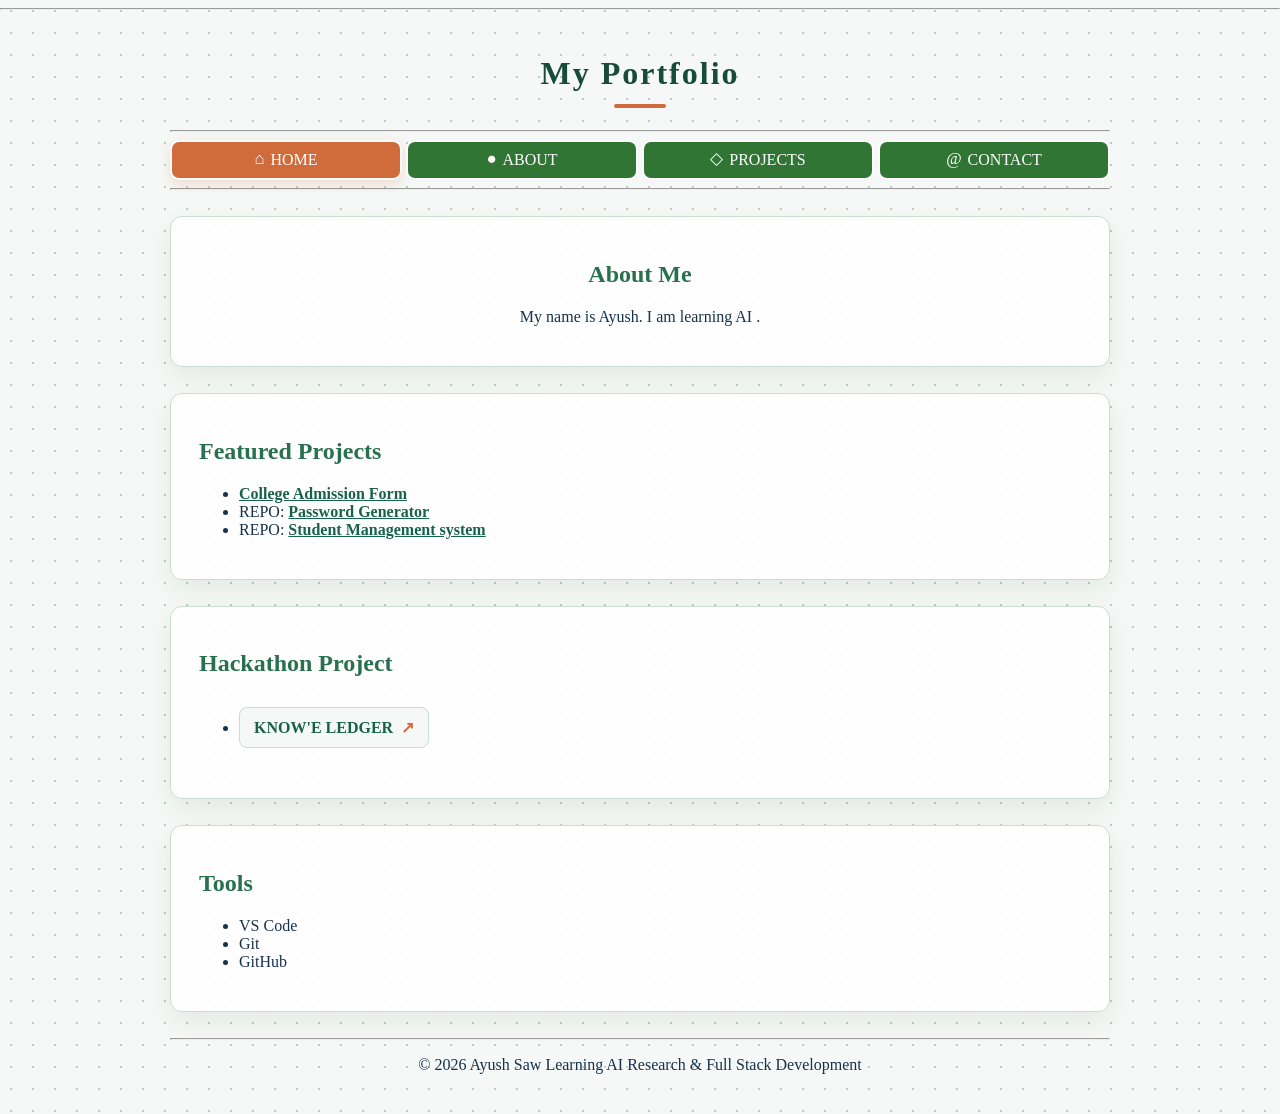
<file: portfolio/index.html>
<!DOCTYPE html>
<html>
    <head>
        <meta charset="UTF-8">
        <meta name="viewport" content="width=device-width,initial-scale=1.0">
        <meta name="description" content="This website serves as my professional portfolio.
            It documents my learning journey, projects, and future research work.
            The portfolio will be continuously improved as I learn new technologies." >
        <meta name="author" content="Ayush Saw">
        
        <link rel="stylesheet" href="style.css">
        <title>Ayush Saw Portfolio - Home</title> 
        
    </head>
    <body class="portfolio-page">
    <hr>
    <header>
        <h1 id="title">My Portfolio</h1>
        <hr>
        <nav id="navbar">
            <a href="index.html" class="card active" aria-current="page"><span class="nav-icon" aria-hidden="true">⌂</span>HOME</a>
            <a href="about.html" class="card"><span class="nav-icon" aria-hidden="true">●</span>ABOUT</a>
            <a href="projects.html" class="card"><span class="nav-icon" aria-hidden="true">◇</span>PROJECTS</a>
            <a href="contact.html" class="card"><span class="nav-icon" aria-hidden="true">@</span>CONTACT</a>   
        </nav>
        <hr>
    </header>


    <main>
    <section class="about-me">
    <h2>About Me</h2>
    
    <p>My name is <span>Ayush</span>. 
        I am learning AI .</p>
    </section>
    
    
    
    <section class="featured-project">
        <h2>Featured Projects</h2>
        <ul>
            <li>
                <a href="collegeadmissionform/collegeadmissionform.html"> College Admission Form</a>
            </li>
            <li><label>REPO: </label><a href="https://github.com/mighty6319/JSCRIPT/blob/main/PROJECTS/passwordGenerator.js">Password Generator</a></li>
            <li><label>REPO: </label><a href="https://github.com/mighty6319/JSCRIPT/blob/main/PROJECTS/studentResultGenerator.js">Student Management system</a></li>
        </ul>
    </section>

    <section class="hackathon-project">
        <h2>Hackathon Project</h2>
        <ul>
            <li><a href="https://musketeers-dzql8gbw4-mighty6319.vercel.app">KNOW'E LEDGER</a></li>
        </ul>
    </section>

    

    <section class="tools">
    <h2>Tools</h2>
    <ul>
        <li>VS Code</li>
        <li>Git</li>
        <li>GitHub</li>
    </ul>
    </section>
    </main>

    <footer>
        <hr>
        <p>&copy; 2026 Ayush Saw Learning AI Research & Full Stack Development</p>
    </footer>
    
    </body>
</html>
</file>
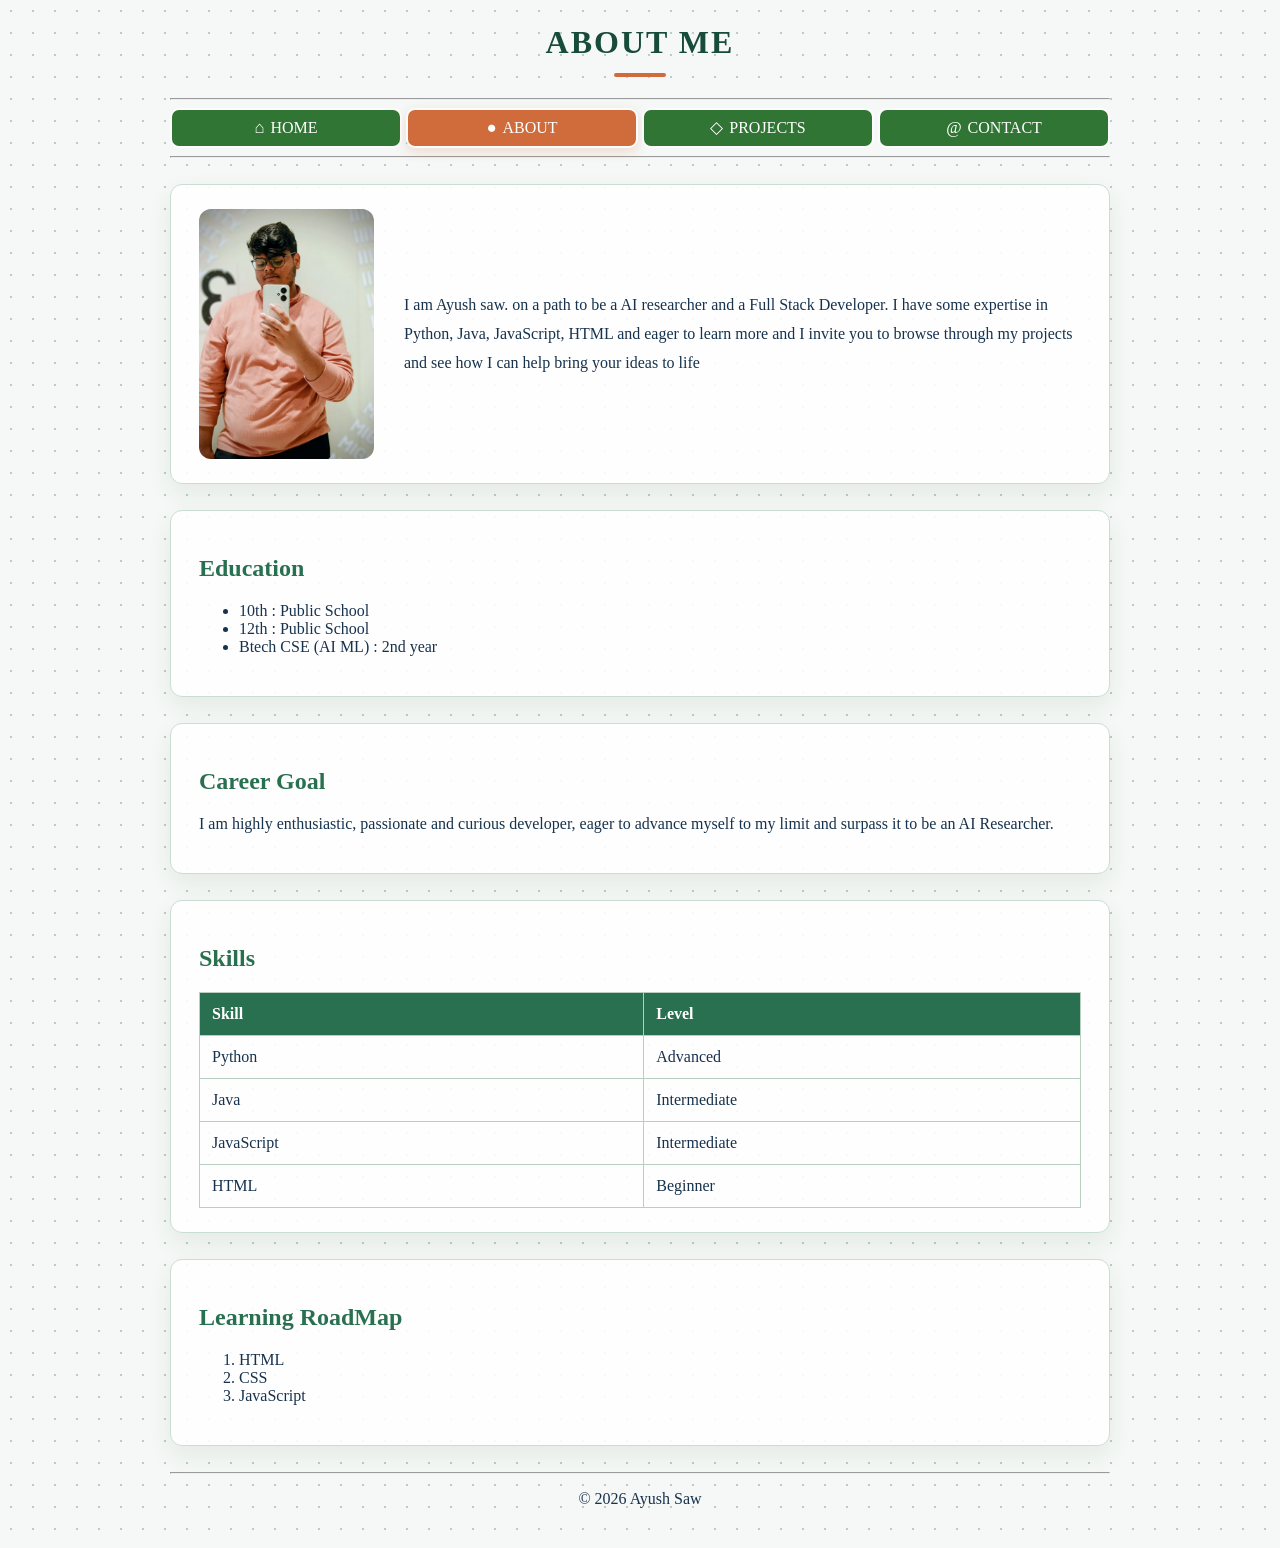
<file: portfolio/about.html>
<html>
    <head>
        <meta charset="UTF-8">
        <meta name="viewport" content="width=device-width,initial-scale=1.0">
        <meta name="description" content="Hey! I am Ayush , Welcome to my About section" >
        <meta name="author" content="Ayush Saw">
        <link rel="stylesheet" href="style.css">
        <title>Ayush Saw Portfolio - About</title>
    </head>
    <body class="portfolio-page">
        <header>
            <h1>ABOUT ME</h1>
            <hr>
        <nav id="navbar">
            <a href="index.html" class="card"><span class="nav-icon" aria-hidden="true">⌂</span>HOME</a>
            <a href="about.html" class="card active" aria-current="page"><span class="nav-icon" aria-hidden="true">●</span>ABOUT</a>
            <a href="projects.html" class="card"><span class="nav-icon" aria-hidden="true">◇</span>PROJECTS</a>
            <a href="contact.html" class="card"><span class="nav-icon" aria-hidden="true">@</span>CONTACT</a>   
        </nav>
        <hr>
        </header>
        
        <main>
            <section class="profile-intro">
                <img src="assets/profile.jpeg" width="175" alt="Ayush's profile pic">
                <div class="Intro">
                    <p>I am Ayush saw. on a path to be a AI researcher and a Full Stack Developer.
                        I have some expertise in Python, Java, JavaScript, HTML and eager to learn more and
                        I invite you to browse through my projects and see how I can help bring your ideas to life
                    </p>
                </div>
            </section>
            
            <section class="education">
                <h2>Education</h2>
                <ul>
                    <li>10th :  Public School</li>
                    <li>12th :  Public School</li>
                    <li>Btech CSE (AI ML) : 2nd year</li>
                </ul>
            </section>
            <section class="career-goal">
                <h2>Career Goal</h2>
                <p>
                    I am highly enthusiastic, passionate and curious developer, 
                    eager to advance myself to my limit and surpass it to
                    be an AI Researcher.
                </p>
            </section>
            <section class="skills">
    <h2>Skills</h2>
    
    <table border="4" class="skill-table">
            <tr>
                <th><label>Skill</label></th>
                <th><label>Level</label></th>
            </tr>
            <tr class="js">
                <td>Python</td>
                <td>Advanced</td>
            </tr>
            <tr class="js">
                <td>Java</td>
                <td>Intermediate</td>
            </tr>
            <tr class="js">
                <td>JavaScript&nbsp;&nbsp;&nbsp;&nbsp;</td>
                <td>Intermediate</td>
            </tr>
            <tr class="js">
                <td>HTML</td>
                <td>Beginner</td>
            </tr>
        </table>
    </section>

            <section class="roadmap">
                <h2>Learning RoadMap</h2>
                <ol>
                    
                    <li>HTML</li>
                    <li>CSS</li>
                    <li>JavaScript</li>
                </ol>
            </section>
    </main>
    <footer>
    <hr>
    <p>&copy; 2026 Ayush Saw</p>
    </footer>
    </body>
</html>
</file>
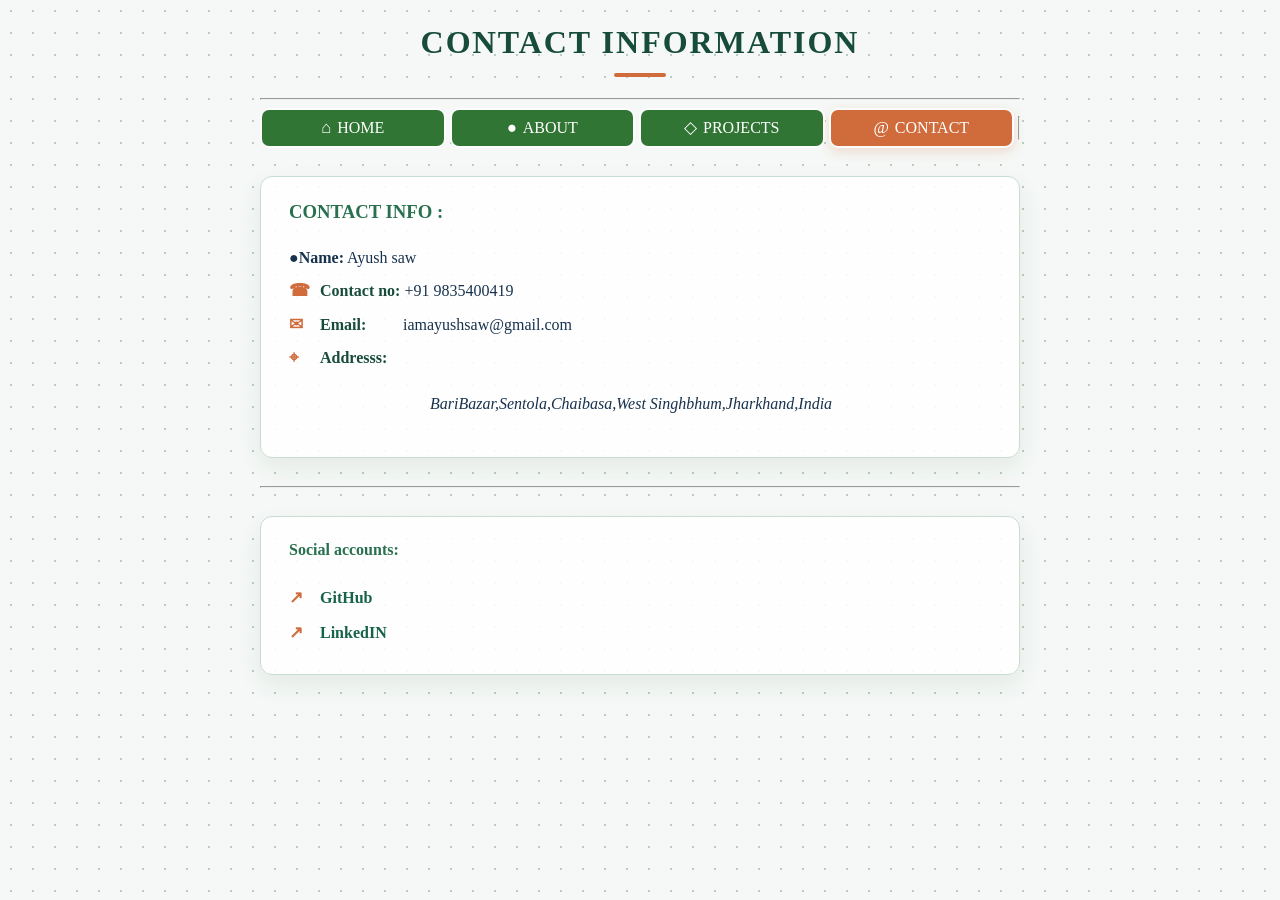
<file: portfolio/contact.html>
<html>
    <head>
        <meta charset="UTF-8">
        <meta name="viewport" content="width=device-width, initial-scale=1.0">
        <link rel="stylesheet" href="style.css">
        <title>Ayush Saw Portfolio - Contact</title>
    </head>
    <body class="contact-page">
        <header>
        <h1>CONTACT INFORMATION</h1>
        <hr>
        <nav id="navbar">
            <a href="index.html" class="card"><span class="nav-icon" aria-hidden="true">⌂</span>HOME</a>
            <a href="about.html" class="card"><span class="nav-icon" aria-hidden="true">●</span>ABOUT</a>
            <a href="projects.html" class="card"><span class="nav-icon" aria-hidden="true">◇</span>PROJECTS</a>
            <a href="contact.html" class="card active" aria-current="page"><span class="nav-icon" aria-hidden="true">@</span>CONTACT</a>   
            <hr>
        </nav>
        </header>
        <main>
            <section class="contact-info">
            <h3>CONTACT INFO :</h3>
            <p>
                <strong id="name">Name:</strong> Ayush saw<br>
                    <strong id="contact-no" class="contact-label">Contact no:</strong> +91 9835400419<br>
                <strong id="email" class="contact-label">Email:</strong> iamayushsaw@gmail.com<br>
                <strong id="address" class="contact-label">Addresss:</strong><address>BariBazar,Sentola,Chaibasa,West Singhbhum,Jharkhand,India</address>
            </p>
            </section>
            <hr>
            <section class="social-info">
                <h4>
                    Social accounts:
                </h4>
                <a class="social-link github-link" href="https://github.com/mighty6319">GitHub</a><br>
                <a class="social-link linkedin-link" href="https://www.linkedin.com/in/ayush-saw-b4709035a">LinkedIN</a>
            </section>
        </main>

    </body>
</html>
</file>
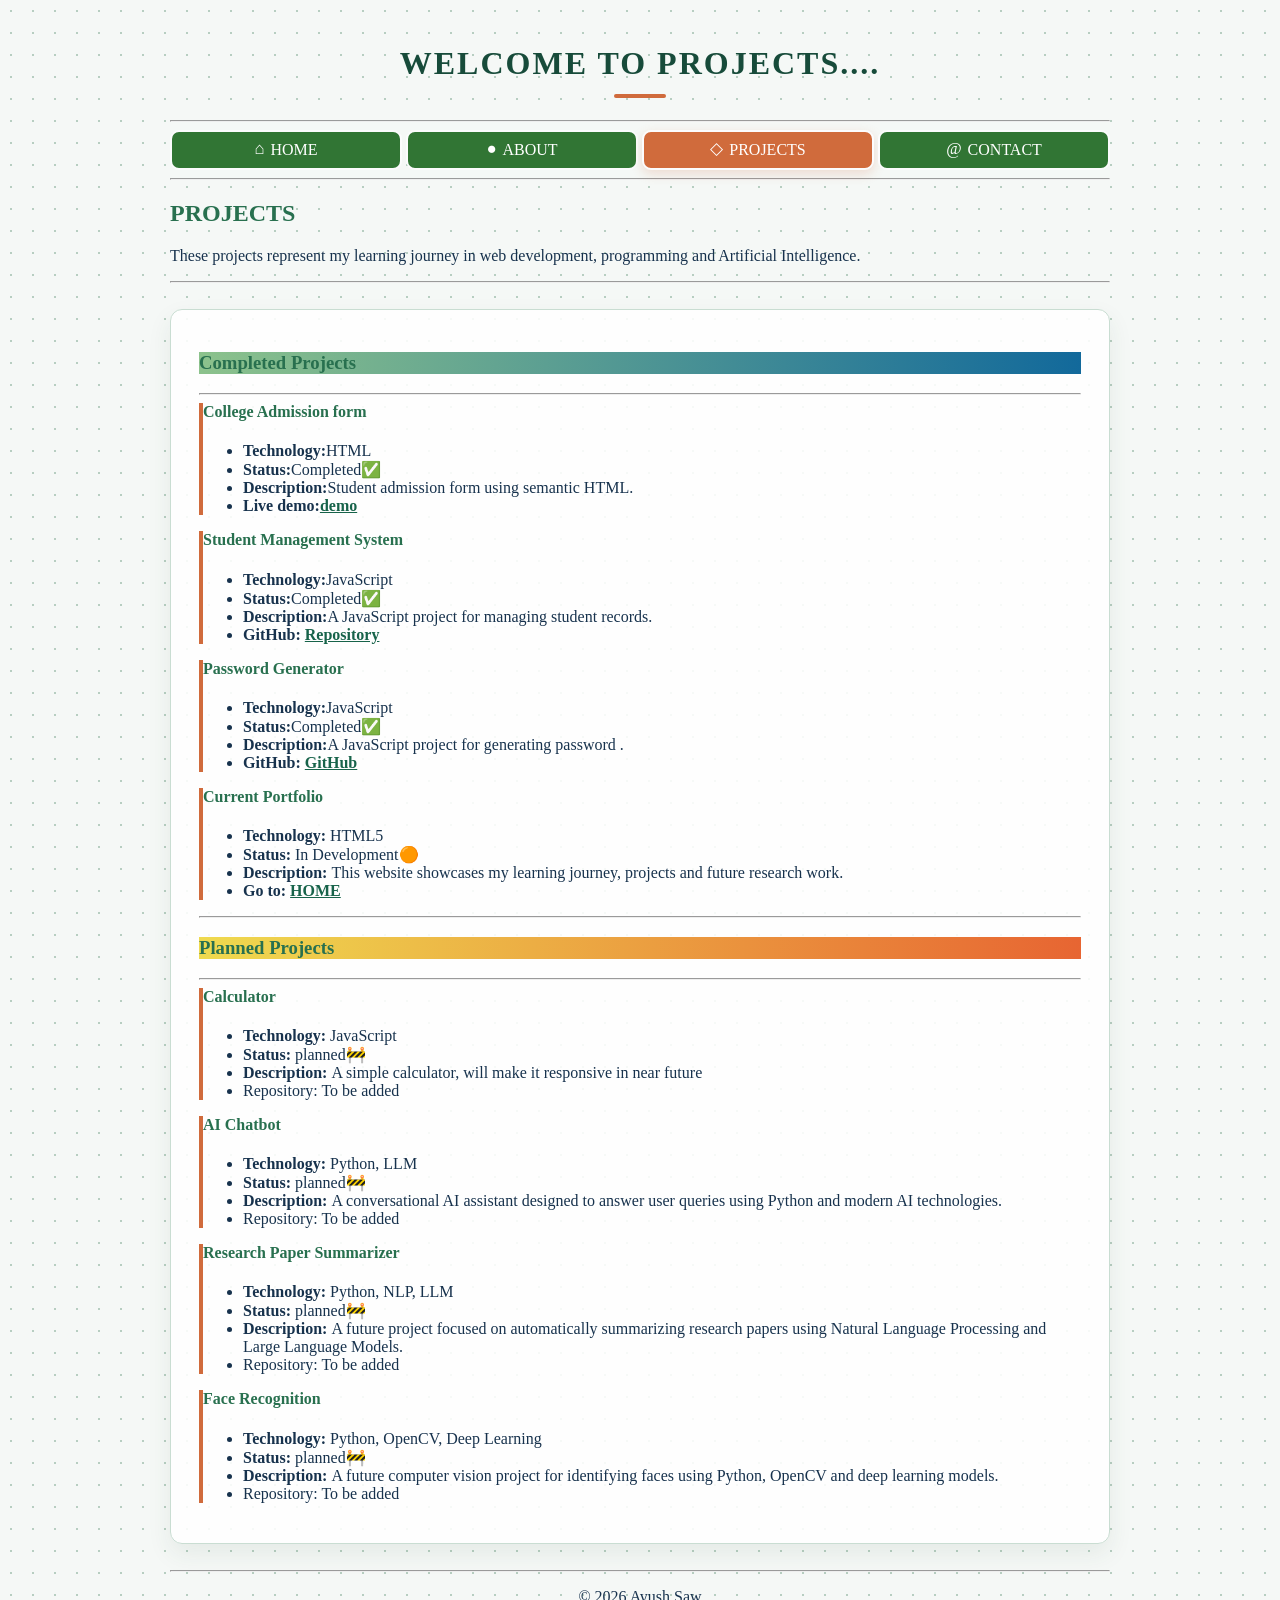
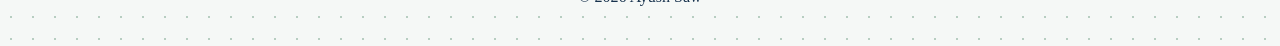
<file: portfolio/projects.html>
<!DOCTYPE html>
<html>
    <head>
        <meta charset="UTF-8">
        <meta name="viewport" content="width=device-width,initial-scale=1.0">
        <meta name="description" content="Hey! I am Ayush , Welcome to my Project section" >
        <meta name="author" content="Ayush Saw">
        <link rel="stylesheet" href="style.css">
        <title>Ayush Saw Portfolio - Projects</title>
    </head>
    <body class="portfolio-page">
        <header>
            <h1>WELCOME TO PROJECTS....</h1>
            <hr>
            <nav id="navbar">
            <a href="index.html" class="card"><span class="nav-icon" aria-hidden="true">⌂</span>HOME</a>
            <a href="about.html" class="card"><span class="nav-icon" aria-hidden="true">●</span>ABOUT</a>
            <a href="projects.html" class="card active" aria-current="page"><span class="nav-icon" aria-hidden="true">◇</span>PROJECTS</a>
            <a href="contact.html" class="card"><span class="nav-icon" aria-hidden="true">@</span>CONTACT</a>   
            </nav>
            <hr>
        </header>
    <main>
    <h2>
        PROJECTS
    </h2>
    <p>
    These projects represent my learning journey in web development,
    programming and Artificial Intelligence.
    </p>
    <hr>
    <section>
        
        <h3 class="completed">Completed Projects</h3><hr>
        <article class="college-Admission-form">
            <h4>College Admission form</h4>
            <ul>
                <li><strong>Technology:</strong>HTML</li>
                <li><strong>Status:</strong>Completed✅</li>
                <li><strong>Description:</strong>Student admission form using semantic HTML.</li>
                <li><strong>Live demo:</strong><a href="collegeadmissionform/collegeadmissionform.html">demo</a></li>
            </ul>
        </article>
        <article>
            <h4>Student Management System</h4>
            <ul>
                <li><strong>Technology:</strong>JavaScript</li>
                <li><strong>Status:</strong>Completed✅</li>
                <li><strong>Description:</strong>A JavaScript project for managing student records.</li>
                <li><strong>GitHub: </strong><a href="https://github.com/mighty6319/JSCRIPT/blob/main/PROJECTS/studentResultGenerator.js">Repository</a></li>
            </ul>
        </article>
        <article class="Password-Generator">
            <h4>Password Generator</h4>
            <ul>
                <li><strong>Technology:</strong>JavaScript</li>
                <li><strong>Status:</strong>Completed✅</li>
                <li><strong>Description:</strong>A JavaScript project for generating password .</li>
                <li><strong>GitHub: </strong><a href="https://github.com/mighty6319/JSCRIPT/blob/main/PROJECTS/passwordGenerator.js">GitHub</a></li>
            </ul>
        </article>
        <article class="Current-Portfolio">
            <h4>Current Portfolio</h4>
            <ul>
                <li><strong>Technology: </strong>HTML5</li>
                <li><strong>Status: </strong>In Development🟠</li>
                <li><strong>Description: </strong>This website showcases my learning journey,
                    projects and future research work.</li>
                <li><strong>Go to: </strong><a href="index.html">HOME</a></li>
            </ul>
        </article>
        <hr>
        <h3 class="planned">Planned Projects</h3><hr>
        <article class="Calculator">
            <h4>Calculator</h4>
            <ul>
                <li><strong>Technology: </strong>JavaScript</li>
                <li><strong>Status: </strong>planned🚧</li>
                <li><strong>Description: </strong>A simple calculator, will make it responsive in near future</li>
                <li>Repository: To be added</li>
            </ul>
        </article>
        <article class="AI-Chatbot">
            <h4>AI Chatbot</h4>
            <ul>
                <li><strong>Technology: </strong>Python, LLM</li>
                <li><strong>Status: </strong>planned🚧</li>
                <li><strong>Description: </strong>A conversational AI assistant designed to answer
                            user queries using Python and modern AI technologies. </li>
                <li>Repository: To be added</li>
            </ul>
        </article>
        <article class="Research-Paper-Summarizer">
            <h4>Research Paper Summarizer</h4>
            <ul>
                <li><strong>Technology: </strong>Python, NLP, LLM</li>
                <li><strong>Status: </strong>planned🚧</li>
                <li><strong>Description: </strong>A future project focused on automatically summarizing research 
                            papers using Natural Language Processing and Large Language Models.</li>
                <li>Repository: To be added</li>
            </ul>
        </article>
        <article class="Face-Recognition">
            <h4>Face Recognition</h4>
            <ul>
                <li><strong>Technology: </strong>Python, OpenCV, Deep Learning</li>
                <li><strong>Status: </strong>planned🚧</li>
                <li><strong>Description: </strong>A future computer vision project for identifying faces 
                            using Python, OpenCV and deep learning models.</li>
                <li>Repository: To be added</li>
            </ul>
        </article>
    </section>
    </main>
    <footer>
    <hr>
    <p>&copy; 2026 Ayush Saw</p>
</footer>
    </body>
</html>
</file>
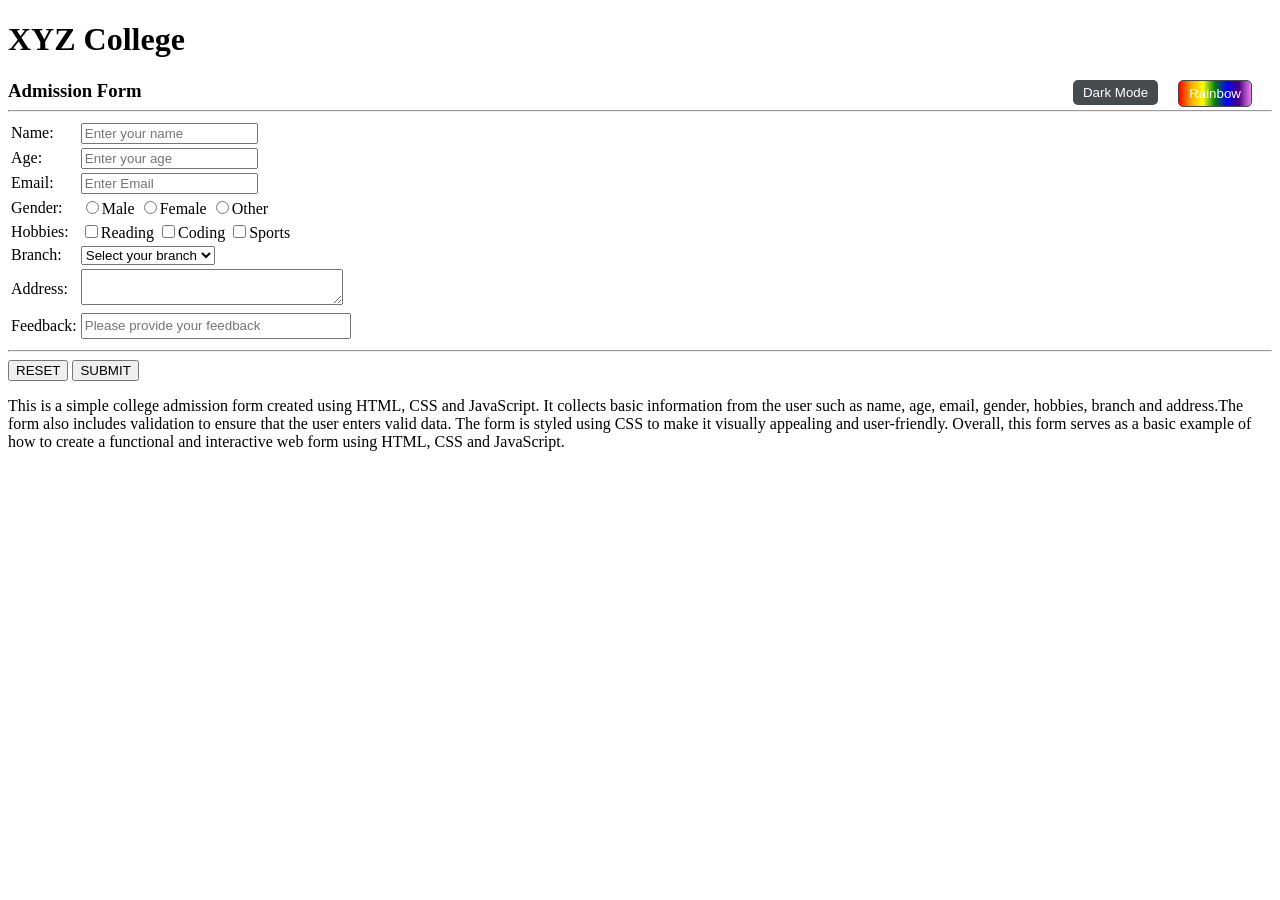
<file: portfolio/collegeadmissionform/collegeadmissionform.html>
<!DOCTYPE html>
<html>
    <head>
        <meta charset="UTF-8">
        <meta name="viewport" content="width=device-width, initial-scale=1.0">
        <title>Admission Form</title>
        <link rel="stylesheet" href="style.css">
        <script src="script1.js" defer></script>
    </head>
    <body>

        <h1>XYZ College</h1>
        <h3>Admission Form</h3>
        <button id="toggleRainbow">Rainbow</button><button id="darkModeToggle">Dark Mode</button><hr>
         
        <div id="ack"></div>
        <form id="myForm">
            <table>
                <tr>
                    <td>
                        <label for="name">Name:</label>
                    </td>
                    <td>
                        <input type="text" maxLength=30 placeholder="Enter your name" id="name" name="Student-name"> 
                    </td>
                    <td>
                        <p class="wordCount"></p>
                    </td>
                </tr>
                <tr>
                    <td>
                        <label for="age">Age:</label>
                    </td>
                    <td>
                        <input type="number" placeholder="Enter your age" id="age" name="age">
                    </td>
                </tr>
                <tr>
                    <td>
                        <label for="email">Email:</label>
                    </td>
                    <td>
                        <input type="email" placeholder="Enter Email" id="email" name="email">
                    </td>
                </tr>
                <tr>
                    <td>
                        <label>Gender:</label>
                    </td>
                    <td class ="gender">
                        <label><input type="radio" name="gender" value="Male">Male</label>
                        <label><input type="radio" name="gender" value="Female">Female</label>
                        <label><input type="radio" name="gender" value="Other">Other</label>
                    </td>
                </tr>
                <tr>
                    <td>
                        <label>Hobbies:</label>
                    </td>
                    <td>
                        <label><input type="checkbox" name="hobby" value="Reading">Reading</label>
                        <label><input type="checkbox" name="hobby" value="Coding">Coding</label>
                        <label><input type="checkbox" name="hobby" value="Sports">Sports</label>
                    </td>
                </tr>
                <tr>
                    <td>
                        <label for="branch">Branch:</label>
                    </td>
                    <td>
                        <select id="branch">
                            <option value="">Select your branch</option>
                            <option value="AI & ML">AI & ML</option>
                            <option value="CSE">CSE</option>
                            <option value="Data Science">Data Science</option>
                            <option value="Cyber Security">Cyber Security</option>
                        </select>
                    </td>
                </tr>
                <tr>
                    <td>
                        <label for="address">Address:</label>
                    </td>
                    <td>
                        <textarea rows="2" cols="30" id="address" name="address"></textarea>
                    </td>
                </tr>
                <tr>
                    <td>
                        <label for="feedback">Feedback:</label>
                    </td>
                    <td>
                        <input id="feedback" placeholder="Please provide your feedback" name="feedback">
                    </td>
                </tr>
            </table>
            <hr>
            
            <button type="reset">RESET</button> <button type="submit"><p id="submitText">SUBMIT</p></button>
        </form>
        
        <p id="para"></p>
        <p id="fun"></p>
        </body>
</html>
</file>
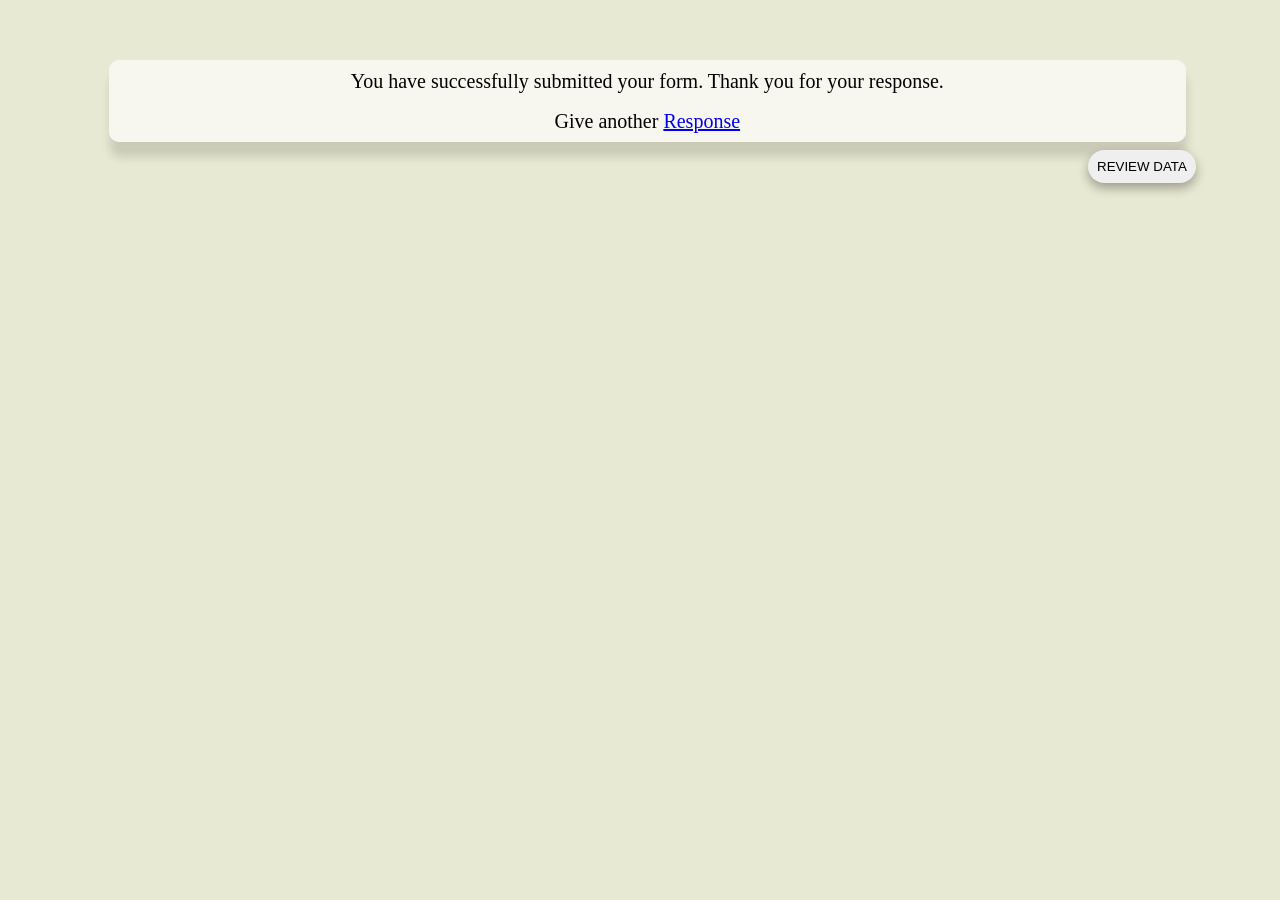
<file: portfolio/collegeadmissionform/sumitted.html>
<!DOCTYPE html>
<html id="bg">
<head>
    <meta charset="UTF-8">
    <meta name="viewport" content="width=device-width, initial-scale=1.0">
    <script src="script2.js" defer></script>
    <link rel="stylesheet" href="style.css"> 
    <title>Form Submitted</title>
</head>
<body>
    <div id="block">
        <p>
            You have successfully submitted your form. Thank you for your response.
        </p>
        <p>Give another <a href="collegeadmissionform.html">Response</a></p>
    </div>
    <button id="load">REVIEW DATA</button>
    <table class="data" border="0">
    </table>
    <button id="close" hidden>close</button>
</body>
</html>
</file>
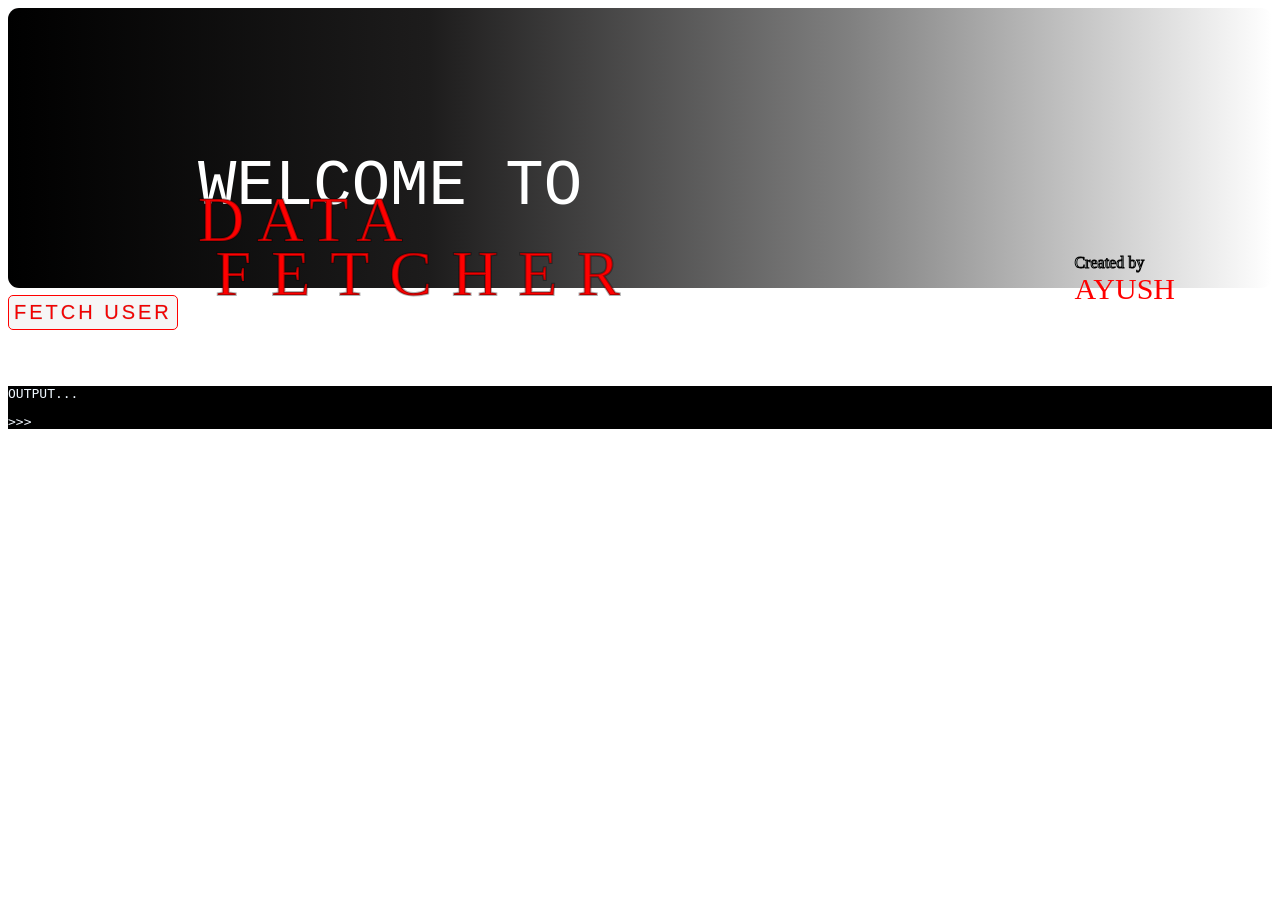
<file: WEB-PROJECT/fetch/main.html>
<!DOCTYPE html>
<html>
    <head>
        <title>Fetching Data</title>
        <link rel="stylesheet" href="style.css">
        <script src="script.js" defer></script>
        <meta charset="UTF-8">
        <meta name="viewport" content="width=device-width" initial-scale="1.0">
    </head>
    <body>
        <section id="loading">
            <h1 >WELCOME TO <span class="c1">DATA</span><span class="c2">FETCHER</span></h1>
            <p>Created by <span>AYUSH</span></p>
        </section>
        
        <button id="fetch">FETCH USER</button>
        <section class="output">
            <p>OUTPUT...</p>
            <p>>>></p>
        </section>
    </body>
</html>
</file>
<file: portfolio/style.css>
h1{
    text-align: center;
}
#navbar{
    display: flex;
    justify-content: center;
    height: 40px;
    gap: 4px;
}
.card{
    border-radius: 9px;
    align-items: center;
    justify-content: center;
    border: 2px solid rgb(252, 252, 253);
    background-color: rgba(49, 117, 52, 0.995);
    display: flex;
    flex-grow:1;
    flex-basis: 0;
    color: white;
    text-decoration: none;
    transition: all 0.3s ease-in-out;
}
.nav-icon {
    margin-right: 6px;
    font-size: 1.05em;
    line-height: 1;
}
.card.active {
    background-color: #d06b3c;
    box-shadow: 0 4px 12px rgba(208, 107, 60, 0.2);
}
.card:hover{
    flex-grow: 1.12;
    align-self: stretch;
    filter: brightness(1.08);
}
.card:active{
    
    transform: scale(0.8);
    background-color: rgba(99, 124, 101, 0.995);
}

.completed{
    
    background-image: linear-gradient(to right, rgb(140, 194, 140), rgb(18, 105, 155));
}
.planned{
    background-image: linear-gradient(to right, rgb(239, 218, 79), rgb(231, 101, 50));
}

.portfolio-page {
    min-height: 100vh;
    margin: 0;
    color: #17324d;
    background-color: #f5f8f6;
    background-image: radial-gradient(#b7cec1 1px, transparent 1px);
    background-size: 22px 22px;
}
.portfolio-page header,
.portfolio-page main,
.portfolio-page footer {
    max-width: 940px;
    margin: 0 auto;
    padding: 0 24px;
}
.portfolio-page h1 {
    padding-top: 24px;
    color: #174b3a;
    letter-spacing: 2px;
}
.portfolio-page h1::after,
.contact-page h1::after {
    display: block;
    width: 52px;
    height: 4px;
    margin: 12px auto 0;
    border-radius: 4px;
    background: #d06b3c;
    content: "";
}
.portfolio-page h2,
.portfolio-page h3,
.portfolio-page h4 {
    color: #28704f;
}
.portfolio-page main > section,
.portfolio-page main > article,
.portfolio-page main > img {
    box-sizing: border-box;
    margin: 26px 0;
    padding: 24px 28px;
    border: 1px solid #c9ddd2;
    border-radius: 12px;
    background: rgba(255, 255, 255, 0.88);
    box-shadow: 0 10px 24px rgba(34, 73, 56, 0.08);
}
.portfolio-page .profile-intro {
    display: flex;
    align-items: center;
    gap: 30px;
    min-height: 210px;
}
.portfolio-page .profile-intro img {
    flex: 0 0 175px;
    width: 175px;
    height: 250px;
    padding: 0px;
    border-radius: 12px;
    object-fit: cover;
}
.portfolio-page .profile-intro .Intro {
    flex: 1;
    line-height: 1.8;
}
.portfolio-page .about-me {
    text-align: center;
}
.portfolio-page .skill-table {
    width: 100%;
    border-collapse: collapse;
    overflow: hidden;
    border: 1px solid #b7cec1;
}
.portfolio-page .skill-table th,
.portfolio-page .skill-table td {
    padding: 12px;
    text-align: left;
}
.portfolio-page .skill-table th {
    color: white;
    background: #28704f;
}
.portfolio-page .skill-table .js:hover {
    border:1.5px solid rgba(49, 117, 52, 0.995);
}
.portfolio-page article {
    border-left: 4px solid #d06b3c;
}
.portfolio-page article h4 {
    margin-top: 0;
}
.portfolio-page main a {
    color: #17634a;
    font-weight: bold;
}
.portfolio-page .hackathon-project li {
    padding: 10px 0;
}
.portfolio-page .hackathon-project a {
    display: inline-flex;
    align-items: center;
    gap: 8px;
    padding: 10px 14px;
    border: 1px solid #c9ddd2;
    border-radius: 8px;
    background: #f5f8f6;
    text-decoration: none;
    transition: transform 0.2s ease, color 0.2s ease, box-shadow 0.2s ease;
}
.portfolio-page .hackathon-project a::after {
    content: "↗";
    color: #d06b3c;
    transition: transform 0.2s ease;
}
.portfolio-page .hackathon-project a:hover,
.portfolio-page .hackathon-project a:focus-visible {
    color: #d06b3c;
    outline: none;
    transform: translateY(-3px);
    box-shadow: 0 7px 14px rgba(34, 73, 56, 0.12);
}
.portfolio-page .hackathon-project a:hover::after,
.portfolio-page .hackathon-project a:focus-visible::after {
    transform: translate(3px, -3px);
}
.portfolio-page footer,
.contact-page footer {
    padding-bottom: 24px;
    text-align: center;
}

@media (max-width: 480px) {
    .portfolio-page header,
    .portfolio-page main,
    .portfolio-page footer {
        padding: 0 14px;
    }
    .portfolio-page main > section,
    .portfolio-page main > article {
        padding: 20px;
    }
    .portfolio-page .profile-intro {
        flex-direction: column;
        align-items: stretch;
        gap: 18px;
    }
    .portfolio-page .profile-intro img {
        align-self: center;
    }
    #navbar {
        height: auto;
        flex-wrap: wrap;
    }
    .card {
        min-height: 38px;
    }
}

.contact-page {
    min-height: 100vh;
    margin: 0;
    color: #17324d;
    background-color: #f5f8f6;
    background-image: radial-gradient(#b7cec1 1px, transparent 1px);
    background-size: 22px 22px;
}
.contact-page header,
.contact-page main {
    max-width: 760px;
    margin: 0 auto;
    padding: 0 24px;
}
.contact-page h1 {
    padding-top: 24px;
    color: #174b3a;
    letter-spacing: 2px;
}
.contact-page .contact-info,
.contact-page .social-info {
    margin: 28px 0;
    padding: 24px 28px;
    border: 1px solid #c9ddd2;
    border-radius: 12px;
    background: rgba(255, 255, 255, 0.88);
    box-shadow: 0 10px 24px rgba(34, 73, 56, 0.08);
}
.contact-page .contact-info h3,
.contact-page .social-info h4 {
    margin-top: 0;
    color: #28704f;
}
.contact-page .contact-info p {
    line-height: 2;
}
.contact-page .contact-label {
    display: inline-block;
    min-width: 110px;
    color: #174b3a;
}
.contact-page .contact-label::before,
.contact-page .social-link::before {
    display: inline-block;
    width: 25px;
    margin-right: 6px;
    color: #d06b3c;
    font-size: 1.05em;
}
.contact-page #name::before { content: "●"; }
.contact-page #contact-no::before { content: "☎"; }
.contact-page #email::before { content: "✉"; }
.contact-page #address::before { content: "⌖"; }
.contact-page address {
    margin: 4px 0 0 141px;
    line-height: 1.6;
}
.contact-page .social-link {
    display: inline-block;
    margin: 7px 0;
    color: #17634a;
    font-weight: bold;
    text-decoration: none;
    transition: color 0.2s ease, transform 0.2s ease;
}
.contact-page .social-link::before { content: "↗"; }
.contact-page .social-link:hover {
    color: #d06b3c;
    transform: translateX(4px);
}

@media (max-width: 520px) {
    .contact-page header,
    .contact-page main {
        padding: 0 14px;
    }
    .contact-page .contact-info,
    .contact-page .social-info {
        padding: 20px;
    }
    .contact-page address {
        margin-left: 0;
    }
}
</file>
<file: portfolio/collegeadmissionform/style.css>
button[type="reset"]:hover,button[type="submit"]:hover{
    
    border:2px solid rgb(33, 169, 248);
    background-color: rgba(128, 128, 128, 0.287);
}

#error{
    color:crimson;
    border:2px solid red;
    padding:10px; 
    border-radius:5px; 
    background-color:lightpink;
    display:inline-block
}
button[type="submit"] p{
    display:inline-block;
    margin:0px 0px;
    margin-right: 0px;
}

h3{
    display:inline-block;
    margin:0px 0px;
    margin-right: 380px;
    
}
#toggleRainbow{
    display:flex;
    justify-content:center;
    float:right;
    margin-right: 20px;
    background: linear-gradient(to right, red, orange, yellow, green, blue, indigo, violet);
    color:white;
    
    border:1px solid rgb(69, 75, 79);
    padding:5px 10px;
    border-radius:5px;
}
#darkModeToggle{
    display:flex;
    justify-content:center;
    float:right;
    margin-right: 20px;
    background-color: rgb(69, 75, 79);
    color:white;
    
    border:none;
    padding:5px 10px;
    border-radius:5px;
}
.dark {
    background-color: rgb(29, 29, 29);
    color:white;
}
.dark button[type="reset"]:hover, .dark button[type="submit"]:hover{
    border:2px solid rgb(33, 169, 248);
    background-color: rgb(158, 197, 227);
}
.rainbow{
    background: linear-gradient(to right, red, orange, yellow, green, blue, indigo, violet);
    color:white;
}
.rainbow button[type="reset"]:hover, .rainbow button[type="submit"]:hover{
    border:2px solid rgb(33, 169, 248);
    background-color: rgb(158, 197, 227);
}
#fun{
    text-align: center;
    font-size: 50px;
    color: rgb(255, 2, 2);
    text-align: center;
    animation:fadeOut 8s ease 1s forwards;
     
}
@keyframes fadeOut{
    0%{
        opacity:1;
    }
    100%{
        opacity:0;
    }
}

#feedback{
    width: 100%;
    height: 20px;
}
#feedback:focus,#name:focus,#age:focus,#email:focus,#address:focus,#branch:focus{
    outline:none;
    border:2px solid rgb(33, 169, 248);
}
#name:hover:not(:focus),#age:hover:not(:focus),#email:hover:not(:focus),#address:hover:not(:focus),#branch:hover:not(:focus),#feedback:hover:not(:focus){
    border:2px solid rgb(251, 125, 0);
}
#name{
    display:flex;
    position:relative;
}
.wordCount {
    display: block;
    margin: 6px 0 0 0;
    font-size: 16px;
    color: #333;
}

/*----------------------------------------------------SUBMITTED------------------------------------------------*/

#bg{
    background-color: rgb(232, 233, 210);
}
#block{
    position:relative;
    border: 1px transparent solid;
    border-radius:10px;
    background:rgba(255, 255, 255, 0.655);
    margin-top: 60px;    
    display:flex;
    flex-direction: column;
    box-shadow: 1px 15px 10px rgba(0, 0, 0, 0.129);
    width:85%;
    left:8%
}
#block p{
    text-align: center;
    font-size: 20px;
    color: rgb(0, 0, 0);
    line-height: 0;
    font-family: 'Segoe UI';
    font-weight: 480;
    
}
#load{
    position: fixed;
    top:150px;
    left:85%;
    border:none;
    padding:9px;
    border-radius: 30px;
    box-shadow: 0px 5px 11px rgba(0, 0, 0, 0.329);
}
.data{
    position:relative;
    width:70%;
    top:100px;
    border-radius: 5px;
    font-size: 28px;
    background-color:rgba(240, 248, 255, 0.687);
    box-shadow: 0px -10px 50px rgba(0, 0, 0,0.25);
}
.data th{
    background-color:darkgreen;
    color : white;
}
.data td:hover{
    border: 2px solid chocolate;
}
#close{
    position: absolute;
    font-size: large;
    right:30%;
    bottom:37%;
    border:4px solid darkgreen;

}
#close:active{
    background-color: rgba(210, 105, 30, 0.311);
}
</file>
<file: WEB-PROJECT/fetch/style.css>
#loading{
    display:flex;
    position:relative;
    height: 100px;
    justify-content: center;
    border:none;
    padding:90px;
    border-radius: 11px;
    background: linear-gradient(to right,black,rgb(29, 28, 28),rgb(128, 128, 128), white);
    
}
#loading h1{
    position:relative;
    font-size: 64px;
    font-family: 'Courier New', Courier, monospace;
    font-weight:100 ;
    left: 100px;
    color: rgb(255, 255, 255);
}
#loading h1 .c1{
    position:relative;
    color: rgb(255, 0, 0);
    font-family: fantasy;
    letter-spacing:13px;
    top: -40px;
    left:0px;
    -webkit-text-stroke: 2px rgba(0, 0, 0, 0.306) ;

}
#loading h1 .c2{
    position:relative;
    color: rgb(255, 0, 0);
    font-family: fantasy;
    letter-spacing:20px;
    top: 14px;
    left:-200px;
    -webkit-text-stroke: 2px rgba(0, 0, 0, 0.306) ;
}
#loading p{
    color: azure;
    position:relative;
    left:45px;
    top:140px;
    -webkit-text-stroke: 1px black;

    span{
        font-size: 30px;
        -webkit-text-stroke-color: rgba(240, 248, 255, 0);
        -webkit-text-fill-color: rgb(255, 0, 0);
    }
}
#fetch{
    position:relative;
    top:7px;
    color:rgb(255, 0, 0);
    -webkit-text-stroke: 0.5px rgba(8, 8, 8, 0.201);
    background-color: rgba(227, 227, 227, 0.331);
    border:1.5px solid rgb(255, 0, 0);
    border-radius: 5px;
    font-size:20px;
    font-family: Impact, Haettenschweiler, 'Arial Narrow Bold', sans-serif;
    letter-spacing:3px;
    padding:5px;
}
#fetch:hover{

    border:3px solid rgb(255, 0, 0);
}
.output{
    position:relative;
    top:50px;
    background-color: black;
    
    p{
        font-family: monospace;
        color:aliceblue
    }
}
</file>
